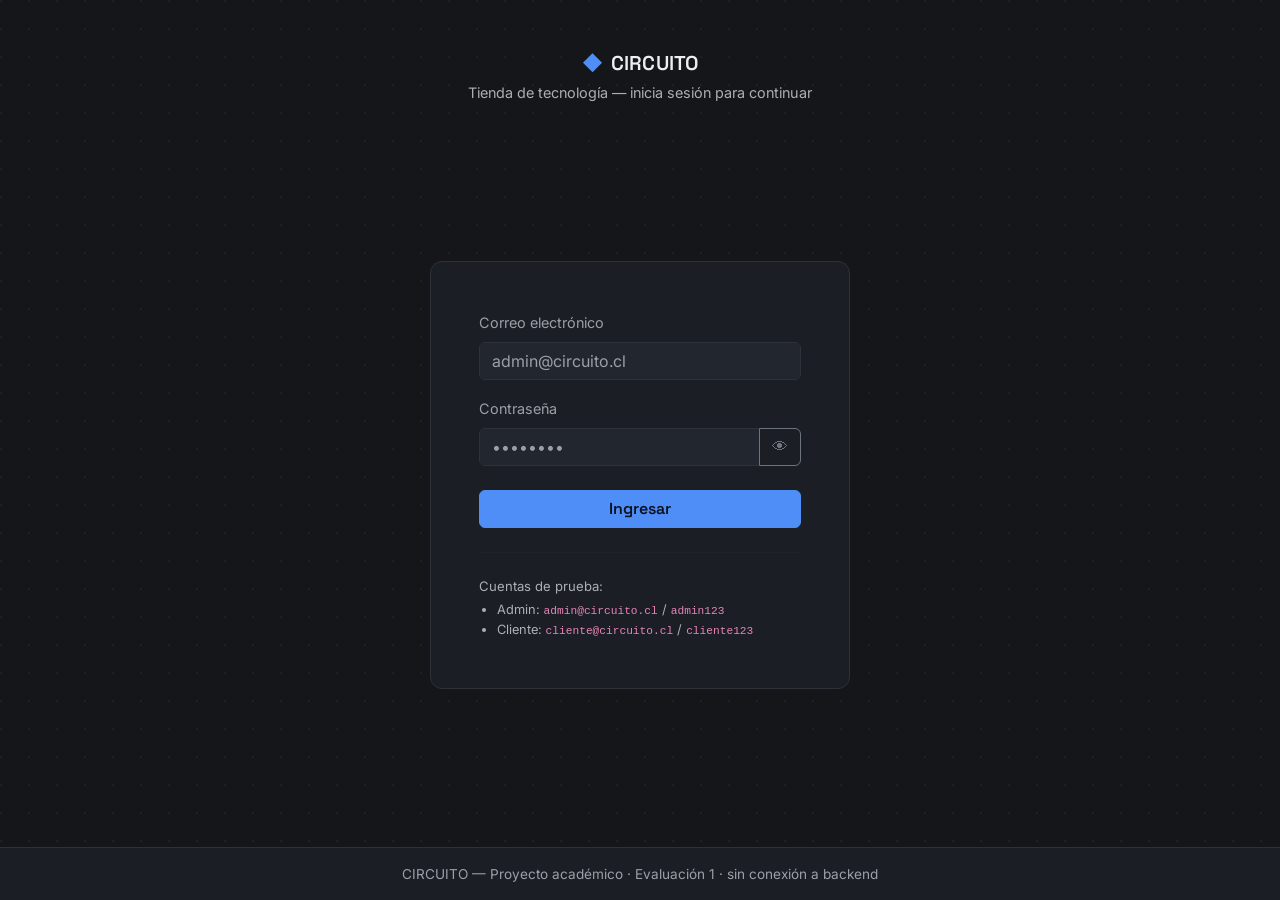
<file: index.html>
<!DOCTYPE html>
<html lang="es">
<head>
<meta charset="UTF-8" />
<title>CIRCUITO</title>
<script src="js/db.js"></script>
<script>
  const sesion = JSON.parse(sessionStorage.getItem("circuito_sesion"));
  window.location.href = sesion ? "catalogo.html" : "login.html";
</script>
</head>
<body></body>
</html>
</file>
<file: css/styles.css>
/* ============================================================
   CIRCUITO — Design tokens
   Paleta: base grafito oscuro + acento azul eléctrico + verde
   circuito para precios/stock. Tipografía: Space Grotesk (display)
   + Inter (texto). Layout con acentos tipo "trazo de circuito".
   ============================================================ */

:root {
  --ct-bg: #14161a;
  --ct-surface: #1b1e24;
  --ct-surface-raised: #22262e;
  --ct-border: #2c313a;
  --ct-text: #edeef0;
  --ct-text-muted: #9aa0a8;
  --ct-accent: #4f8ef7;
  --ct-accent-strong: #7dabf9;
  --ct-success: #2bb673;
  --ct-danger: #e5484d;

  --bs-body-bg: var(--ct-bg);
  --bs-body-color: var(--ct-text);
}

* {
  scrollbar-color: var(--ct-border) var(--ct-bg);
}

body {
  background-color: var(--ct-bg);
  background-image:
    radial-gradient(circle at 1px 1px, rgba(79, 142, 247, 0.09) 1px, transparent 0);
  background-size: 28px 28px;
  color: var(--ct-text);
  font-family: "Inter", system-ui, sans-serif;
  min-height: 100vh;
  display: flex;
  flex-direction: column;
}

main {
  flex: 1;
}

h1, h2, h3, h4, .brand, .nav-link, .btn, .stat-number {
  font-family: "Space Grotesk", "Inter", sans-serif;
}

/* ---------- Navbar ---------- */

.navbar-circuito {
  background-color: rgba(19, 21, 26, 0.92);
  backdrop-filter: blur(6px);
  border-bottom: 1px solid var(--ct-border);
}

.brand {
  font-weight: 600;
  letter-spacing: 0.01em;
  font-size: 1.25rem;
  color: var(--ct-text) !important;
  display: flex;
  align-items: center;
  gap: 0.5rem;
}

.brand-mark {
  color: var(--ct-accent);
}

.navbar-circuito .nav-link {
  color: var(--ct-text-muted) !important;
  font-size: 0.95rem;
}
.navbar-circuito .nav-link.active,
.navbar-circuito .nav-link:hover {
  color: var(--ct-text) !important;
}

.badge-rol {
  border: 1px solid var(--ct-accent);
  color: var(--ct-accent-strong);
  border-radius: 999px;
  padding: 0.2rem 0.7rem;
  font-size: 0.75rem;
}

/* ---------- Cards de producto ---------- */

.card-producto {
  background-color: var(--ct-surface);
  border: 1px solid var(--ct-border);
  border-radius: 10px;
  overflow: hidden;
  transition: border-color 0.15s ease, transform 0.15s ease;
  height: 100%;
}
.card-producto:hover {
  border-color: var(--ct-accent);
  transform: translateY(-2px);
}
.card-producto img {
  height: 170px;
  object-fit: cover;
  border-bottom: 1px solid var(--ct-border);
}
.card-producto .card-body {
  display: flex;
  flex-direction: column;
  gap: 0.4rem;
}
.card-producto .precio {
  color: var(--ct-success);
  font-weight: 600;
  font-size: 1.15rem;
}
.card-producto .stock-bajo {
  color: var(--ct-danger);
}

.categoria-pill {
  align-self: flex-start;
  font-size: 0.72rem;
  text-transform: none;
  border: 1px solid var(--ct-border);
  color: var(--ct-text-muted);
  border-radius: 999px;
  padding: 0.15rem 0.6rem;
}

/* ---------- Botones ---------- */

.btn-accent {
  background-color: var(--ct-accent);
  border-color: var(--ct-accent);
  color: #0c1220;
  font-weight: 600;
}
.btn-accent:hover {
  background-color: var(--ct-accent-strong);
  border-color: var(--ct-accent-strong);
  color: #0c1220;
}
.btn-outline-accent {
  border-color: var(--ct-accent);
  color: var(--ct-accent-strong);
}
.btn-outline-accent:hover {
  background-color: var(--ct-accent);
  color: #0c1220;
}

/* ---------- Formularios ---------- */

.form-control,
.form-select {
  background-color: var(--ct-surface-raised);
  border: 1px solid var(--ct-border);
  color: var(--ct-text);
}
.form-control:focus,
.form-select:focus {
  background-color: var(--ct-surface-raised);
  color: var(--ct-text);
  border-color: var(--ct-accent);
  box-shadow: 0 0 0 0.2rem rgba(79, 142, 247, 0.2);
}
.form-control::placeholder {
  color: var(--ct-text-muted);
}
label {
  color: var(--ct-text-muted);
  font-size: 0.9rem;
}

.auth-card {
  background-color: var(--ct-surface);
  border: 1px solid var(--ct-border);
  border-radius: 12px;
  max-width: 420px;
  width: 100%;
}

/* ---------- Carrusel ---------- */

.carousel-circuito {
  border-radius: 12px;
  overflow: hidden;
  border: 1px solid var(--ct-border);
}
.carousel-circuito img {
  height: 320px;
  object-fit: cover;
  filter: brightness(0.55);
}
.carousel-caption-circuito {
  position: absolute;
  left: 2rem;
  bottom: 2rem;
  text-align: left;
  max-width: 60%;
}
.carousel-caption-circuito .eyebrow {
  color: var(--ct-accent-strong);
  font-size: 0.85rem;
}

/* ---------- Tablas (mantenedor) ---------- */

.table-circuito {
  --bs-table-bg: var(--ct-surface);
  --bs-table-color: var(--ct-text);
  --bs-table-border-color: var(--ct-border);
}
.table-circuito thead {
  color: var(--ct-text-muted);
  font-size: 0.82rem;
}

.nav-pills-circuito .nav-link {
  color: var(--ct-text-muted);
  border-radius: 8px;
}
.nav-pills-circuito .nav-link.active {
  background-color: var(--ct-accent);
  color: #0c1220;
}

/* ---------- Footer ---------- */

.footer-circuito {
  background-color: var(--ct-surface);
  border-top: 1px solid var(--ct-border);
  color: var(--ct-text-muted);
  font-size: 0.85rem;
}
.footer-circuito a {
  color: var(--ct-text-muted);
  text-decoration: none;
}
.footer-circuito a:hover {
  color: var(--ct-accent-strong);
}

.modal-content {
  background-color: var(--ct-surface);
  border: 1px solid var(--ct-border);
  color: var(--ct-text);
}

.toast {
  background-color: var(--ct-surface-raised);
  border: 1px solid var(--ct-border);
  color: var(--ct-text);
}
</file>
